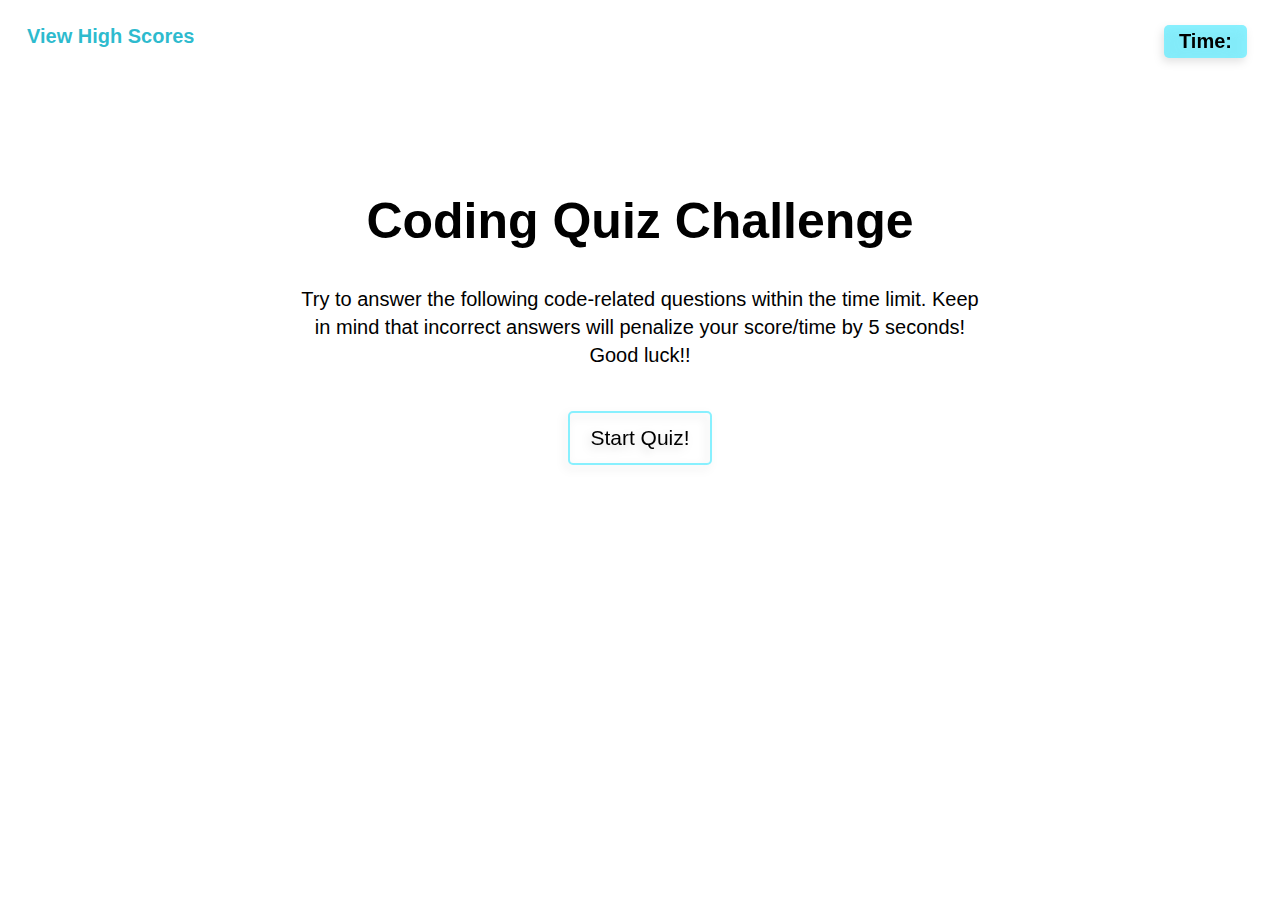
<file: index.html>
<!DOCTYPE html>
<html lang="en">

  <head>
    <meta charset="UTF-8">
    <meta http-equiv="X-UA-Compatible" content="IE=edge">
    <meta name="viewport" content="width=device-width, initial-scale=1.0">
    <title>Coding Quiz</title>
    <link rel="stylesheet" href="./assets/css/style.css">
  </head>

  <body>
    <!-- HIGH SCORE LINK & TIMER START-->
    <section class="info-bar">
      <div class="view-high-score">
        <a id="high-score-btn" href="highscores.html">
          View High Scores
        </a>
      </div>
      <div class="timer">
        Time:
        <span id="time-remaining"></span>
      </div>
    </section>
    <!-- HIGH SCORE LINK & TIMER END-->



    <!-- FRONT PAGE START -->
    <main class="main-page" id="main-page">
      <h1>Coding Quiz Challenge</h1>
      <p>
        Try to answer the following code-related questions within the time limit.
        Keep in mind that incorrect answers will penalize your score/time
        by 5 seconds!
        <br/>
         Good luck!!
      </p>
      <button class="button-style" id="start-btn">
        Start Quiz!
      </button>
    </main>
    <!-- FRONT PAGE END -->



    <!-- QUESTION PAGE START-->
    <div class="question-box" id="question-box" style="display:none">
      <h1 class="title" id="question-title"></h1>
      <div class="choices" id="question-choices"></div>
      <div class="feedback" id="question-feedback"></div>
    </div>
    <!-- QUESTION PAGE END-->



    <!-- FINAL PAGE START-->
    <div class="final-page" id="final-page" style="display:none">
      <h1 class="">Quiz Complete!</h1>
      <p>
        Your final score is: <span id="final-score"></span>
      </p>
      <div class="initials-field">
        <p>Enter initials:  </p>
        <input type="text" id="initials-field"/>
        <a href="highscores.html">
          <button class="button-style submit-btn" id="submit-btn" onclick="submitResults()">Submit</button>
        </a>
      </div>
    </div>
    <!-- FINAL PAGE END-->



    <script src="./assets/js/script.js"></script>
  </body>

</html>

    <!-- ––––––––––––––––––––––––––––––––––––––––––––––––––––––––––––– -->
</file>
<file: assets/css/style.css>
* {
  box-sizing: border-box;
}

:root {
  --first: #6deeffce;  /* –––––––––––––– main color (slightly transparent) */
  --second: #18b5cae9; /* –––––––––––––– more opaque version of main color */
  --third: rgb(220, 220, 220); /* –––––– light grey for shadows */
  --fourth: #00a2ffbe; /* –––––––––––––– periwinkle blue for accents */
  --fifth: #00a2ff89;
}

body {
  font-family: Geneva, Verdana, sans-serif;
}

/* –––––––––––––––––––––––––––––––––––––––––––––––– */


/* MAIN PAGE START */
.info-bar {
  margin: 25px 25px 0 18px;
  font-weight: bold;
  font-size: 20px;
}

.view-high-score {
  display: inline;

}

.view-high-score a {
  text-decoration: none;
  color: var(--second);
  padding: 0px 1px 3px 1px;
}

.view-high-score a:hover {
  border-bottom: 3.5px dotted var(--fourth);
}


.timer {
  background-color: var(--first);
  padding: 5px 15px;
  border-radius: 5px;
  float: right;
  color: black;
  filter: drop-shadow(-2px 4px 4px var(--third));
}

.timer span {
  font-weight: normal;
}

.main-page,  /* Container holding: Quiz title / Quiz instructions / Start quiz button */
.final-page /* Container holding: Title / Users final score / Initials field / Submit button */ {
  display: block;
  padding: 30px 30px 60px 30px;
  border-radius: 10px;
  margin: 80px auto 0 auto;
  max-width: 900px;
  text-align: center;
}

.main-page h1 {
  font-size: 50px;
  margin-bottom: 35px;
}

.main-page p {
  font-size: 20px;
  margin: 30px;
  padding: 0 50px;
  line-height: 1.4;
  font-weight: lighter;
}
/* MAIN PAGE END */

/* –––––––––––––––––––––––––––––––––––––––––––––––– */

/* QUESTION PAGE START */
.question-box {
  /* border: 3px solid magenta; */
  margin: 80px auto 0 auto;
  padding: 5px;
  max-width: 900px;
}

.title {
  font-size: 36px;
  color: #000;
  text-align: left;
  padding-bottom: 0px;
}

.choices {
  /* border: 3px solid orange; */
  padding: 10px 0px 0px 20px;
}
/* QUESTION PAGE END */


/* –––––––––––––––––––––––––––––––––––––––––––––––– */


/* FINAL PAGE START */
.final-page h1 {
  font-size: 50px;
  margin-top: 0px;
}

.final-page p {
  font-size: 30px;
}

.initials-field {
  margin-top: 60px;
}

.initials-field p {
  display: inline;
  font-size: 26px;
}

.final-page input {
  font-size: 26px;
  margin: 0px 15px;
  font-weight: normal;
}
/* FINAL PAGE END */


/* –––––––––––––––––––––––––––––––––––––––––––––––– */


/* HIGHSCORES PAGE START */
.high-scores-box {
  /* border: 2px solid magenta; */
  margin: 80px auto 0 auto;
  max-width: 700px;
  
}

.high-scores-box h1 {
  /* border: 2px solid lime; */
  text-align: center;
  font-size: 44px;
  font-weight: bolder;
  border-bottom:6px dotted var(--fourth);
  width: 300px;
  margin: 0px auto 35px auto;
  
}

.high-scores-list {
  /* border: 2px solid royalblue; */
  display: flex;
  justify-content: center;
  font-size: 20px;
}

.high-scores-list ol {
  width: 550px;
  padding: 0px;
  margin: 0px;
}

.high-scores-list ol li {
  background-color: #00a2ff75;
  padding: 5px 0px 5px 30px ;
  margin: 10px 0px;
  list-style: decimal inside none;
}

.high-scores-list li:nth-child(even) {
  background-color: #6deeffa2;
}
/* HIGHSCORES PAGE END */


/* –––––––––––––––––––––––––––––––––––––––––––––––– */


/* BUTTONS START */
.button-style {
  /* base styling for all buttons throughout project */
  display: inline-block;
  font-size: 21px;
  padding: 13px 20px;
  margin-top: 12px;
  background-color: transparent;
  border: 2.3px solid var(--first);
  border-radius: 5px;
  color: #000;
  cursor: pointer;
  filter: drop-shadow(-3px 4px 4px var(--third));
}


/* base hover effect for all buttons */
/* citation: https://www.sliderrevolution.com/resources/css-button-hover-effects/ */
.button-style:hover,
.button-style:focus {
  box-shadow: inset 7em 0 0 0 var(--first);
  transition: 0.5s;
}


.choices button {
  display: block;
  background-color: var(--first);
  border: none;
  width: 250px;
  text-align: left;
  filter: drop-shadow(-3px 4px 3px var(--third));
}


.choices button:hover,
.choices button:focus {
  box-shadow: inset 12em 0 0 0 #00a2ffbe;
  transition: 0.5s;
  color: white;
}


.submit-btn {
  padding: 6px 20px;
  margin: 0px 3px;
}


.high-scores-btn-box {
  /* border: 2px solid orange; */
  display: flex;
  justify-content: center;
  padding-top: 30px;
}

.high-scores-btn-box button {
  background-color: var(--first);
  border: none;
  text-align: center;
  filter: drop-shadow(-3px 4px 3px var(--third));
  font-size: 20px;
}


.go-back-btn {
  display: inline;
}


.go-back-btn button {
  width: 105px;
  padding: 5px;
  margin: 0px 35px 0px 0px;
}


.go-back-btn button:hover,
.go-back-btn button:focus {
  box-shadow: inset 12em 0 0 0 #00a2ffbe;
  transition: 0.7s;
  color: white;
}


.clear-btn {
  float: right;
}


.clear-btn button {
  padding: 5px;
  width: 195px;
  margin: 0px;
}


.clear-btn button:hover,
.clear-btn button:focus {
  box-shadow: inset 12em 0 0 0 #00a2ffbe;
  transition: 0.7s;
  color: white;
}
/* BUTTONS END */

.hide {
  display: none;
}
</file>
